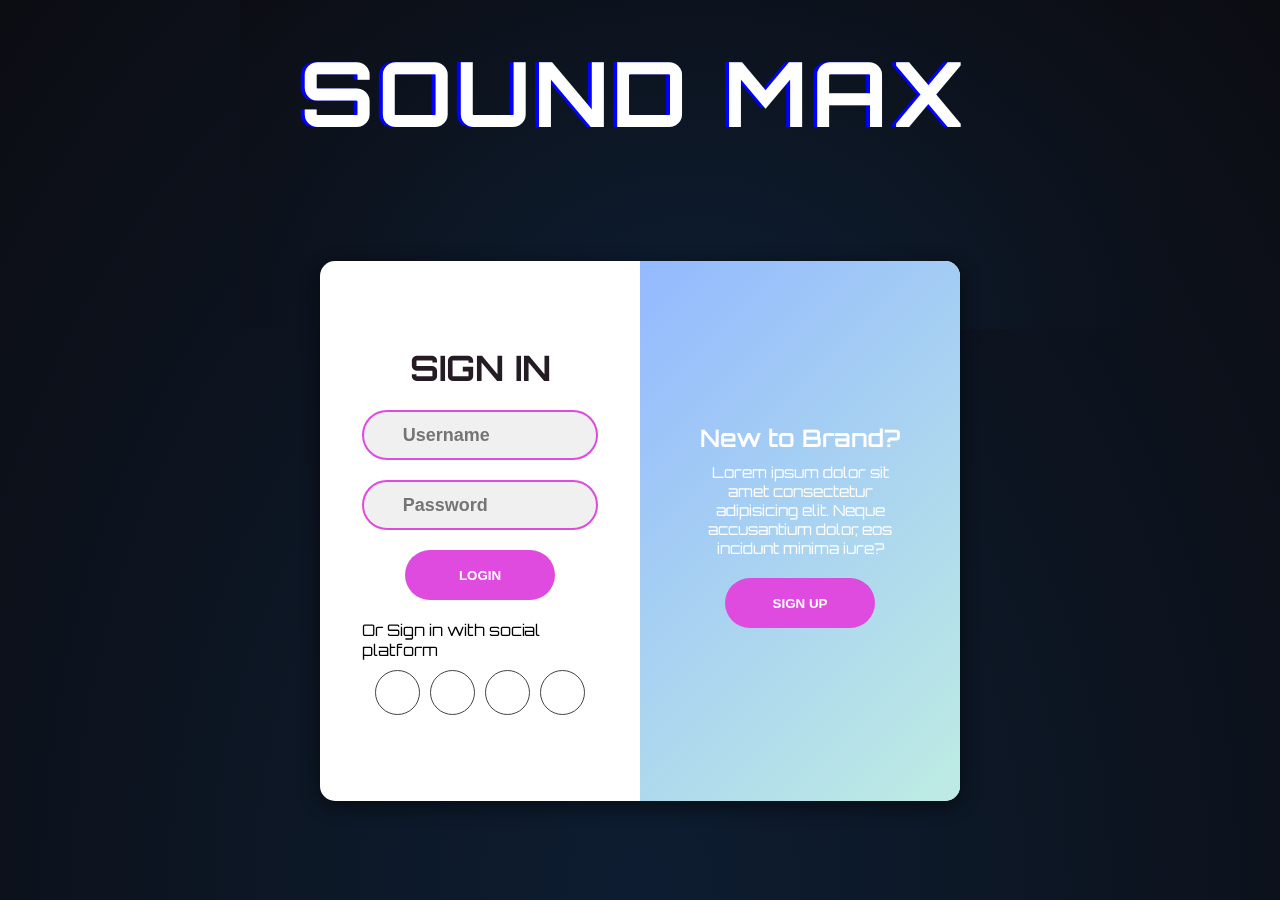
<file: SIGNIN FORM/index.html>
<!DOCTYPE html>
<html lang="en">
<head>
    <meta charset="UTF-8">
    <meta http-equiv="X-UA-Compatible" content="IE=edge">
    <meta name="viewport" content="width=device-width, initial-scale=1.0">
    <link rel="stylesheet" href="https://pro.fontawesome.com/releases/v5.10.0/css/all.css" integrity="sha384-AYmEC3Yw5cVb3ZcuHtOA93w35dYTsvhLPVnYs9eStHfGJvOvKxVfELGroGkvsg+p" crossorigin="anonymous" />
    <link rel="stylesheet" href="Style.css">
    <link rel ="stylesheet" href="Glitch Style.css">
    <link rel ="stylesheet" href="input.css">
     <link rel="preconnect" href="https://fonts.googleapis.com">
    <link rel="preconnect" href="https://fonts.gstatic.com" crossorigin>
    <link href="https://fonts.googleapis.com/css2?family=Orbitron:wght@400;700;900&display=swap" rel="stylesheet">
    <style>
    body{
      font-family: 'Orbitron', sans-serif;
         }
   
         </style>
</head>
<body>
    <!-- header -->
    <div class="content">
        <h1 class="text" data-text="Sound Max">
           Sound Max
         </h1>
     </div>
    
     <!-- div for background animations {see the '>' slicer for better visualization}-->
<div class="stars">
  <div class="star"></div>
  <div class="star"></div>
  <div class="star"></div>
  <div class="star"></div>
  <div class="star"></div>
  <div class="star"></div>
  <div class="star"></div>
  <div class="star"></div>
  <div class="star"></div>
  <div class="star"></div>
  <div class="star"></div>
  <div class="star"></div>
  <div class="star"></div>
  <div class="star"></div>
  <div class="star"></div>
  <div class="star"></div>
  <div class="star"></div>
  <div class="star"></div>
  <div class="star"></div>
  <div class="star"></div>
  <div class="star"></div>
  <div class="star"></div>
  <div class="star"></div>
  <div class="star"></div>
  <div class="star"></div>
  <div class="star"></div>
  <div class="star"></div>
  <div class="star"></div>
  <div class="star"></div>
  <div class="star"></div>
  <div class="star"></div>
  <div class="star"></div>
  <div class="star"></div>
  <div class="star"></div>
  <div class="star"></div>
  <div class="star"></div>
  <div class="star"></div>
  <div class="star"></div>
  <div class="star"></div>
  <div class="star"></div>
  <div class="star"></div>
  <div class="star"></div>
  <div class="star"></div>
  <div class="star"></div>
  <div class="star"></div>
  <div class="star"></div>
  <div class="star"></div>
  <div class="star"></div>
  <div class="star"></div>
  <div class="star"></div>
</div>
   <div class="container">
                <div class="signin-signup">
            <form action="" class="sign-in-form">
                <h2 class="title">Sign in</h2>
                <div class="input-field">
                    <i class="fas fa-user"></i>
                    <input type="text" placeholder="Username">
                </div>
                <div class="input-field">
                    <i class="fas fa-lock"></i>
                    <input type="password" placeholder="Password">
                </div>
                <input type="submit" value="Login" class="btn">
                <p class="social-text">Or Sign in with social platform</p>
                <div class="social-media">
                    <a href="#" class="social-icon">
                        <i class="fab fa-facebook" style="color: #0b59e0;"></i>
                    </a>
                    <a href="" class="social-icon">
                        <i class="fab fa-twitter"></i>
                    </a>
                    <a href="" class="social-icon">
                        <i class="fab fa-google"></i>
                    </a>
                    <a href="" class="social-icon">
                        <i class="fab fa-linkedin-in"></i>
                    </a>
                </div>
                <p class="account-text">Don't have an account? <a href="#" id="sign-up-btn2">Sign up</a></p>
            </form>
            <form action="" class="sign-up-form">
                <h2 class="title">Sign up</h2>
                <div class="input-field">
                    <i class="fas fa-user"></i>
                    <input type="text" placeholder="Username">
                </div>
                <div class="input-field">
                    <i class="fas fa-envelope"></i>
                    <input type="text" placeholder="Email">
                </div>
                <div class="input-field">
                    <i class="fas fa-lock"></i>
                    <input type="password" placeholder="Password">
                </div>
                <input type="submit" value="Sign up" class="btn">
                <p class="social-text">Or Sign in with social platform</p>
                <div class="social-media">
                    <a href="#" class="social-icon">
                        <i class="fab fa-facebook"></i>
                    </a>
                    <a href="" class="social-icon">
                        <i class="fab fa-twitter"></i>
                    </a>
                    <a href="" class="social-icon">
                        <i class="fab fa-google"></i>
                    </a>
                    <a href="" class="social-icon">
                        <i class="fab fa-linkedin-in"></i>
                    </a>
                </div>
                <p class="account-text">Already have an account? <a href="#" id="sign-in-btn2">Sign in</a></p>
            </form>
        </div>

        <div class="panels-container">
            <div class="panel left-panel">
                <div class="maincontent">
                    <h3>Member of Brand?</h3>
                    <p>Lorem ipsum dolor sit amet consectetur adipisicing elit. Neque accusantium dolor, eos incidunt minima iure?</p>
                    <button class="btn" id="sign-in-btn">Sign in</button>
                </div>
                <!--<img src="Max.png" alt="" class="image"> --> 
                <!--CODE LINKE 154 FOR REFERENCE -->
              
               
            </div>
            <div class="panel right-panel">
                <div class="maincontent">
                    <h3>New to Brand?</h3>
                    <p>Lorem ipsum dolor sit amet consectetur adipisicing elit. Neque accusantium dolor, eos incidunt minima iure?</p>
                    <button class="btn" id="sign-up-btn">Sign up</button>
                </div>
                <!--<img src="Max.png" alt="" class="image"> -->
                <!--CODE LINE 165 FOR REFERENCE-->
            </div>
        </div>
    </div>

 <!-- JAVASCRIPT LINKEGAE-->
    <script src="app.js"></script>
</body>
</html>
</file>
<file: SIGNIN FORM/Style.css>
/* ORGINAL CODE FOR ADDED REFERENCE IN CASE OF BUGS AND BREAKAGE{ See the > for more details}
.header{
position: relative;
font-size: 40px;
text-transform: uppercase;
   font-weight: bold 500;
  text-shadow: 1px 1px 1px #919191,
  1px 2px 1px #919191,
  1px 3px 1px #919191,
  1px 4px 1px #919191,
  1px 5px 1px #919191,
  1px 6px 1px #919191,
  1px 7px 1px #919191,
  1px 8px 1px #919191,
  1px 9px 1px #919191,
  1px 10px 1px #919191,
1px 18px 6px rgba(16,16,16,0.4),
1px 22px 10px rgba(16,16,16,0.2),
1px 25px 35px rgba(16,16,16,0.2),
1px 30px 60px rgba(16,16,16,0.4);
color: whitesmoke;
margin-top: 3%;
} */

         
* {
        margin: 0;
        padding: 0;
        box-sizing: border-box;
}

body {
    /* ORGINAL CODE FOR REFERENCE: 'display: flex ;text-align: center */
    display: grid;
    place-items: center;
    min-height: 100vh;
   background-color: rgb(20, 19, 19);
   font-family: 'Orbitron', sans-serif;
   background: radial-gradient(ellipse at bottom, #0d1d31 0%, #0c0d13 100%);
   /* orginal CODE FOR REFERENCE SEE > EXTENSIONS 
   background: -webkit-linear-gradient(to right, #f0f0f0, ); 
    background: linear-gradient(to right, #070A0B, #00876B , #1729C0); */
   
}

.container {
    position: relative;
    width: 50vw;
    height: 60vh;
    background: #fff;
    border-radius: 15px;
    box-shadow: 0 4px 20px 0 rgba(0, 0, 0, 0.3), 0 6px 20px 0 rgba(0, 0, 0, 0.3);
    overflow: hidden;
    margin-top: 3%;
    margin-bottom: 5%;
   
   
}
.container::before {
    content: "";
    position: absolute;
    top: 0;
    left: -50%;
    width: 100%;
    height: 100%;
    background: linear-gradient(-45deg, #cdffd8, #94b9ff);
    z-index: 6;
    transform: translateX(100%);
    transition: 1s ease-in-out;
}
.signin-signup {
    position: absolute;
    top: 0%;
    left: 0%;
    width: 100%;
    height: 100%;
    display: flex;
    align-items: center;
    justify-content: space-around;
    z-index: 5;
}
form {
    display: flex;
    align-items: center;
    justify-content: center;
    flex-direction: column;
    width: 40%;
    min-width: 238px;
    padding: 0 10px;
}
form.sign-in-form {
    opacity: 1;
    transition: 0.5s ease-in-out;
    transition-delay: 1s;
}
form.sign-up-form {
    opacity: 0;
    transition: 0.5s ease-in-out;
    transition-delay: 1s;
}
.title {
    font-size: 35px;
    color: #241b24;
    margin-bottom: 10px;
    font-weight: bold;
    text-transform: uppercase;
}
.input-field {
    width: 100%;
    height: 50px;
    background: #f0f0f0;
    margin: 10px 0;
    border: 2px solid #df4adf;
    border-radius: 50px;
    display: flex;
    align-items: center;
}
.input-field i {
    flex: 1;
    text-align: center;
    color: #666;
    font-size: 18px;
}
.input-field input {
    flex: 5;
    background: none;
    border: none;
    outline: none;
    width: 100%;
    font-size: 18px;
    font-weight: 600;
    color: #444;
}
.btn {
    width: 150px;
    height: 50px;
    border: none;
    border-radius: 50px;
    background: #df4adf;
    color: #fff;
    font-weight: 600;
    margin: 10px 0;
    text-transform: uppercase;
    cursor: pointer;
}
.btn:hover {
    background: #c03cc0;
}
.social-text {
    margin: 10px 0;
    font-size: 16px;
}
.social-media {
    display: flex;
    justify-content: center;
}
.social-icon {
    height: 45px;
    width: 45px;
    display: flex;
    align-items: center;
    justify-content: center;
    color: #444;
    border: 1px solid #444;
    border-radius: 50px;
    margin: 0 5px;
}
a {
    text-decoration: none;
}
.social-icon:hover {
    color: #df4adf;
    border-color: #df4adf;
}
.panels-container {
    position: absolute;
    top: 0;
    left: 0;
    width: 100%;
    height: 100%;
    display: flex;
    align-items: center;
    justify-content: space-around;
}
.panel {
    display: flex;
    flex-direction: column;
    align-items: center;
    justify-content: space-around;
    width: 35%;
    min-width: 238px;
    padding: 0 10px;
    text-align: center;
    z-index: 6;
}
.left-panel {
    pointer-events: none;
}
.maincontent {
    color: #fff;
    transition: 1.1s ease-in-out;
    transition-delay: 0.5s;
}
.panel h3 {
    font-size: 24px;
    font-weight: 600;
}
.panel p {
    font-size: 15px;
    padding: 10px 0;
}
/*image{
    min-width: 238px;
    transition: 1.1s ease-in-out;
    transition-delay: 0.4s;
    flex-direction: column;
    width: 35px;
    
} */

.left-panel .image,
.left-panel .maincontent {
    transform: translateX(-200%);
}
.right-panel .image,
.right-panel .maincontent {
    transform: translateX(0);
    
}
.account-text {
    display: none;
}
/*Animation*/
.container.sign-up-mode::before {
    transform: translateX(0);
}
.container.sign-up-mode .right-panel .image,
.container.sign-up-mode .right-panel .maincontent {
    transform: translateX(200%);
}
.container.sign-up-mode .left-panel .image,
.container.sign-up-mode .left-panel .maincontent {
    transform: translateX(0);
}
.container.sign-up-mode form.sign-in-form {
    opacity: 0;
}
.container.sign-up-mode form.sign-up-form {
    opacity: 1;
}
.container.sign-up-mode .right-panel {
    pointer-events: none;
}
.container.sign-up-mode .left-panel {
    pointer-events: all;
}
/*Responsive*/
@media (max-width:779px) {
    .container {
        width: 100vw;
        height: 100vh;
    }
}
@media (max-width:635px) {
    .container::before {
        display: none;
    }
    form {
        width: 80%;
    }
    form.sign-up-form {
        display: none;
    }
    .container.sign-up-mode2 form.sign-up-form {
        display: flex;
        opacity: 1;
    }
    .container.sign-up-mode2 form.sign-in-form {
        display: none;
    }
    .panels-container {
        display: none;
    }
    .account-text {
        display: initial;
        margin-top: 30px;
    }
}
@media (max-width:320px) {
    form {
        width: 90%;
    }
}
</file>
<file: SIGNIN FORM/Glitch Style.css>
.content{
  width: 100%;
  height: 100%;
  display: flex;
  justify-content: center;
  align-items: center;
}
.content .text{
  position: relative;
  color: #fff;
  font-weight: 700;
  font-size: 45px;
  transform: scale(2);
  padding: 30px;
  letter-spacing: 2px;
  text-transform: uppercase;
}
.content .text:before,
.content .text:after {
  padding: 30px;
  color: white;
  content: attr(data-text);
  position: absolute;
  width: 100%;
  height: 100%;
  background: radial-gradient(ellipse at bottom, #0d1d31 0%, #0c0d13 100%);
  overflow: hidden;
  top: 0;
}
.content .text:before{
  left: 3px;
  text-shadow: -2px 0 red;
  animation: glitch-1 2s linear infinite reverse;
}
.content .text:after{
  left: -3px;
  text-shadow: -2px 0 blue;
  animation: glitch-2 2s linear infinite reverse;
}
@keyframes glitch-1 {
  0% {
    clip: rect(132px, auto, 101px, 30px);
  }
  5% {
    clip: rect(17px, auto, 94px, 30px);
  }
  10% {
    clip: rect(40px, auto, 66px, 30px);
  }
  15% {
    clip: rect(87px, auto, 82px, 30px);
  }
  20% {
    clip: rect(137px, auto, 61px, 30px);
  }
  25% {
    clip: rect(34px, auto, 14px, 30px);
  }
  30% {
    clip: rect(133px, auto, 74px, 30px);
  }
  35% {
    clip: rect(76px, auto, 107px, 30px);
  }
  40% {
    clip: rect(59px, auto, 130px, 30px);
  }
  45% {
    clip: rect(29px, auto, 84px, 30px);
  }
  50% {
    clip: rect(22px, auto, 67px, 30px);
  }
  55% {
    clip: rect(67px, auto, 62px, 30px);
  }
  60% {
    clip: rect(10px, auto, 105px, 30px);
  }
  65% {
    clip: rect(78px, auto, 115px, 30px);
  }
  70% {
    clip: rect(105px, auto, 13px, 30px);
  }
  75% {
    clip: rect(15px, auto, 75px, 30px);
  }
  80% {
    clip: rect(66px, auto, 39px, 30px);
  }
  85% {
    clip: rect(133px, auto, 73px, 30px);
  }
  90% {
    clip: rect(36px, auto, 128px, 30px);
  }
  95% {
    clip: rect(68px, auto, 103px, 30px);
  }
  100% {
    clip: rect(14px, auto, 100px, 30px);
  }
}
@keyframes glitch-2 {
  0% {
    clip: rect(129px, auto, 36px, 30px);
  }
  5% {
    clip: rect(36px, auto, 4px, 30px);
  }
  10% {
    clip: rect(85px, auto, 66px, 30px);
  }
  15% {
    clip: rect(91px, auto, 91px, 30px);
  }
  20% {
    clip: rect(148px, auto, 138px, 30px);
  }
  25% {
    clip: rect(38px, auto, 122px, 30px);
  }
  30% {
    clip: rect(69px, auto, 54px, 30px);
  }
  35% {
    clip: rect(98px, auto, 71px, 30px);
  }
  40% {
    clip: rect(146px, auto, 34px, 30px);
  }
  45% {
    clip: rect(134px, auto, 43px, 30px);
  }
  50% {
    clip: rect(102px, auto, 80px, 30px);
  }
  55% {
    clip: rect(119px, auto, 44px, 30px);
  }
  60% {
    clip: rect(106px, auto, 99px, 30px);
  }
  65% {
    clip: rect(141px, auto, 74px, 30px);
  }
  70% {
    clip: rect(20px, auto, 78px, 30px);
  }
  75% {
    clip: rect(133px, auto, 79px, 30px);
  }
  80% {
    clip: rect(78px, auto, 52px, 30px);
  }
  85% {
    clip: rect(35px, auto, 39px, 30px);
  }
  90% {
    clip: rect(67px, auto, 70px, 30px);
  }
  95% {
    clip: rect(71px, auto, 103px, 30px);
  }
  100% {
    clip: rect(83px, auto, 40px, 30px);
  }
}
</file>
<file: SIGNIN FORM/input.css>
/* ORGINAL CODE FOR REFERENCE {SEE > FOR MORE VISUILZATIONS OF CODE
body {
  display: flex;
  justify-content: center;
  align-items: center;
  min-height: 100vh;
  background: radial-gradient(ellipse at bottom, #0d1d31 0%, #0c0d13 100%);
  overflow: hidden;
} */

.stars {
  position: fixed;
  top: 0;
  left: 0;
  width: 100%;
  height: 120%;
  transform: rotate(-45deg);
  color: red;
}

.star {
  --star-color: var(--primary-color);
  --star-tail-length: 6em;
  --star-tail-height: 2px;
  --star-width: calc(var(--star-tail-length) / 6);
  --fall-duration: 9s;
  --tail-fade-duration: var(--fall-duration);
  position: absolute;
  top: var(--top-offset);
  left: 0;
  width: var(--star-tail-length);
  height: var(--star-tail-height);
  color: var(--star-color);
  background: linear-gradient(45deg, currentColor, transparent);
  border-radius: 50%;
  filter: drop-shadow(0 0 6px currentColor);
  transform: translate3d(104em, 0, 0);
  animation: fall var(--fall-duration) var(--fall-delay) linear infinite, tail-fade var(--tail-fade-duration) var(--fall-delay) ease-out infinite;
}
@media screen and (max-width: 750px) {
  .star {
    animation: fall var(--fall-duration) var(--fall-delay) linear infinite;
  }
}
.star:nth-child(1) {
  --star-tail-length: 5.55em;
  --top-offset: 25.22vh;
  --fall-duration: 11.625s;
  --fall-delay: 8.539s;
}
.star:nth-child(2) {
  --star-tail-length: 5.65em;
  --top-offset: 71.13vh;
  --fall-duration: 8.145s;
  --fall-delay: 5.343s;
}
.star:nth-child(3) {
  --star-tail-length: 7.26em;
  --top-offset: 69.38vh;
  --fall-duration: 9.751s;
  --fall-delay: 5.576s;
}
.star:nth-child(4) {
  --star-tail-length: 5.42em;
  --top-offset: 74.93vh;
  --fall-duration: 8.91s;
  --fall-delay: 9.188s;
}
.star:nth-child(5) {
  --star-tail-length: 6.16em;
  --top-offset: 72.6vh;
  --fall-duration: 9.498s;
  --fall-delay: 4.453s;
}
.star:nth-child(6) {
  --star-tail-length: 7.19em;
  --top-offset: 9.84vh;
  --fall-duration: 6.123s;
  --fall-delay: 8.244s;
}
.star:nth-child(7) {
  --star-tail-length: 7.14em;
  --top-offset: 25.85vh;
  --fall-duration: 9.407s;
  --fall-delay: 5.639s;
}
.star:nth-child(8) {
  --star-tail-length: 6.91em;
  --top-offset: 30.15vh;
  --fall-duration: 11.602s;
  --fall-delay: 0.636s;
}
.star:nth-child(9) {
  --star-tail-length: 5.32em;
  --top-offset: 36.4vh;
  --fall-duration: 11.539s;
  --fall-delay: 8.107s;
}
.star:nth-child(10) {
  --star-tail-length: 6.36em;
  --top-offset: 34vh;
  --fall-duration: 6.623s;
  --fall-delay: 5.331s;
}
.star:nth-child(11) {
  --star-tail-length: 6.15em;
  --top-offset: 63vh;
  --fall-duration: 10.234s;
  --fall-delay: 5.769s;
}
.star:nth-child(12) {
  --star-tail-length: 7.14em;
  --top-offset: 85.53vh;
  --fall-duration: 9.957s;
  --fall-delay: 5.516s;
}
.star:nth-child(13) {
  --star-tail-length: 7.07em;
  --top-offset: 23.11vh;
  --fall-duration: 9.868s;
  --fall-delay: 7.093s;
}
.star:nth-child(14) {
  --star-tail-length: 7.07em;
  --top-offset: 83.98vh;
  --fall-duration: 10.455s;
  --fall-delay: 0.527s;
}
.star:nth-child(15) {
  --star-tail-length: 5.83em;
  --top-offset: 81.12vh;
  --fall-duration: 7.812s;
  --fall-delay: 6.938s;
}
.star:nth-child(16) {
  --star-tail-length: 5.29em;
  --top-offset: 65.17vh;
  --fall-duration: 8.754s;
  --fall-delay: 5.403s;
}
.star:nth-child(17) {
  --star-tail-length: 5.07em;
  --top-offset: 79.04vh;
  --fall-duration: 7.373s;
  --fall-delay: 4.983s;
}
.star:nth-child(18) {
  --star-tail-length: 6.62em;
  --top-offset: 57.31vh;
  --fall-duration: 11.38s;
  --fall-delay: 4.802s;
}
.star:nth-child(19) {
  --star-tail-length: 6.16em;
  --top-offset: 32.27vh;
  --fall-duration: 7.385s;
  --fall-delay: 7.447s;
}
.star:nth-child(20) {
  --star-tail-length: 5.92em;
  --top-offset: 47.26vh;
  --fall-duration: 11.782s;
  --fall-delay: 1.319s;
}
.star:nth-child(21) {
  --star-tail-length: 5.33em;
  --top-offset: 5.01vh;
  --fall-duration: 8.855s;
  --fall-delay: 0.458s;
}
.star:nth-child(22) {
  --star-tail-length: 5.68em;
  --top-offset: 4.58vh;
  --fall-duration: 10.418s;
  --fall-delay: 0.115s;
}
.star:nth-child(23) {
  --star-tail-length: 5.72em;
  --top-offset: 56.6vh;
  --fall-duration: 10.86s;
  --fall-delay: 6.339s;
}
.star:nth-child(24) {
  --star-tail-length: 5.04em;
  --top-offset: 37.8vh;
  --fall-duration: 8.237s;
  --fall-delay: 8.783s;
}
.star:nth-child(25) {
  --star-tail-length: 5.92em;
  --top-offset: 95.47vh;
  --fall-duration: 10.683s;
  --fall-delay: 3.214s;
}
.star:nth-child(26) {
  --star-tail-length: 6.94em;
  --top-offset: 95.38vh;
  --fall-duration: 11.033s;
  --fall-delay: 6.61s;
}
.star:nth-child(27) {
  --star-tail-length: 6.83em;
  --top-offset: 77.17vh;
  --fall-duration: 6.392s;
  --fall-delay: 2.644s;
}
.star:nth-child(28) {
  --star-tail-length: 7.26em;
  --top-offset: 2.45vh;
  --fall-duration: 10.344s;
  --fall-delay: 9.558s;
}
.star:nth-child(29) {
  --star-tail-length: 7.08em;
  --top-offset: 44.54vh;
  --fall-duration: 7.663s;
  --fall-delay: 4.068s;
}
.star:nth-child(30) {
  --star-tail-length: 5.57em;
  --top-offset: 60.89vh;
  --fall-duration: 6.638s;
  --fall-delay: 8.994s;
}
.star:nth-child(31) {
  --star-tail-length: 7.23em;
  --top-offset: 69.76vh;
  --fall-duration: 8.547s;
  --fall-delay: 7.969s;
}
.star:nth-child(32) {
  --star-tail-length: 6.49em;
  --top-offset: 75.11vh;
  --fall-duration: 8.792s;
  --fall-delay: 2.594s;
}
.star:nth-child(33) {
  --star-tail-length: 5.61em;
  --top-offset: 73.09vh;
  --fall-duration: 10.395s;
  --fall-delay: 9.078s;
}
.star:nth-child(34) {
  --star-tail-length: 5.56em;
  --top-offset: 91.47vh;
  --fall-duration: 10.369s;
  --fall-delay: 0.072s;
}
.star:nth-child(35) {
  --star-tail-length: 5.72em;
  --top-offset: 77.7vh;
  --fall-duration: 11.281s;
  --fall-delay: 1.88s;
}
.star:nth-child(36) {
  --star-tail-length: 5.01em;
  --top-offset: 9.62vh;
  --fall-duration: 11.101s;
  --fall-delay: 5.231s;
}
.star:nth-child(37) {
  --star-tail-length: 5.72em;
  --top-offset: 33.39vh;
  --fall-duration: 6.99s;
  --fall-delay: 1.999s;
}
.star:nth-child(38) {
  --star-tail-length: 6.39em;
  --top-offset: 63.03vh;
  --fall-duration: 10s;
  --fall-delay: 6.297s;
}
.star:nth-child(39) {
  --star-tail-length: 6.63em;
  --top-offset: 97.42vh;
  --fall-duration: 9.446s;
  --fall-delay: 1.065s;
}
.star:nth-child(40) {
  --star-tail-length: 5.05em;
  --top-offset: 72.57vh;
  --fall-duration: 11.343s;
  --fall-delay: 8.182s;
}
.star:nth-child(41) {
  --star-tail-length: 6.52em;
  --top-offset: 7.48vh;
  --fall-duration: 8.052s;
  --fall-delay: 1.878s;
}
.star:nth-child(42) {
  --star-tail-length: 7.46em;
  --top-offset: 0.25vh;
  --fall-duration: 6.701s;
  --fall-delay: 6.176s;
}
.star:nth-child(43) {
  --star-tail-length: 7.09em;
  --top-offset: 89.79vh;
  --fall-duration: 7.313s;
  --fall-delay: 4.817s;
}
.star:nth-child(44) {
  --star-tail-length: 6.16em;
  --top-offset: 72.88vh;
  --fall-duration: 7.428s;
  --fall-delay: 8.054s;
}
.star:nth-child(45) {
  --star-tail-length: 7.37em;
  --top-offset: 14.56vh;
  --fall-duration: 8.421s;
  --fall-delay: 3.795s;
}
.star:nth-child(46) {
  --star-tail-length: 6.19em;
  --top-offset: 79.29vh;
  --fall-duration: 9.428s;
  --fall-delay: 6.332s;
}
.star:nth-child(47) {
  --star-tail-length: 5.72em;
  --top-offset: 11.8vh;
  --fall-duration: 7.446s;
  --fall-delay: 0.712s;
}
.star:nth-child(48) {
  --star-tail-length: 7.31em;
  --top-offset: 34.59vh;
  --fall-duration: 7.021s;
  --fall-delay: 8.74s;
}
.star:nth-child(49) {
  --star-tail-length: 6.42em;
  --top-offset: 66.09vh;
  --fall-duration: 9.304s;
  --fall-delay: 6.899s;
}
.star:nth-child(50) {
  --star-tail-length: 7.27em;
  --top-offset: 19.63vh;
  --fall-duration: 7.009s;
  --fall-delay: 9.799s;
}
.star::before, .star::after {
  position: absolute;
  content: "";
  top: 0;
  left: calc(var(--star-width) / -2);
  width: var(--star-width);
  height: 100%;
  background: linear-gradient(45deg, transparent, currentColor, transparent);
  border-radius: inherit;
  animation: blink 2s linear infinite;
}
.star::before {
  transform: rotate(45deg);
}
.star::after {
  transform: rotate(-45deg);
}

@keyframes fall {
  to {
    transform: translate3d(-30em, 0, 0);
  }
}
@keyframes tail-fade {
  0%, 50% {
    width: var(--star-tail-length);
    opacity: 1;
  }
  70%, 80% {
    width: 0;
    opacity: 0.4;
  }
  100% {
    width: 0;
    opacity: 0;
  }
}
@keyframes blink {
  50% {
    opacity: 0.6;
  }
}/*# sourceMappingURL=input.css.map */
</file>
